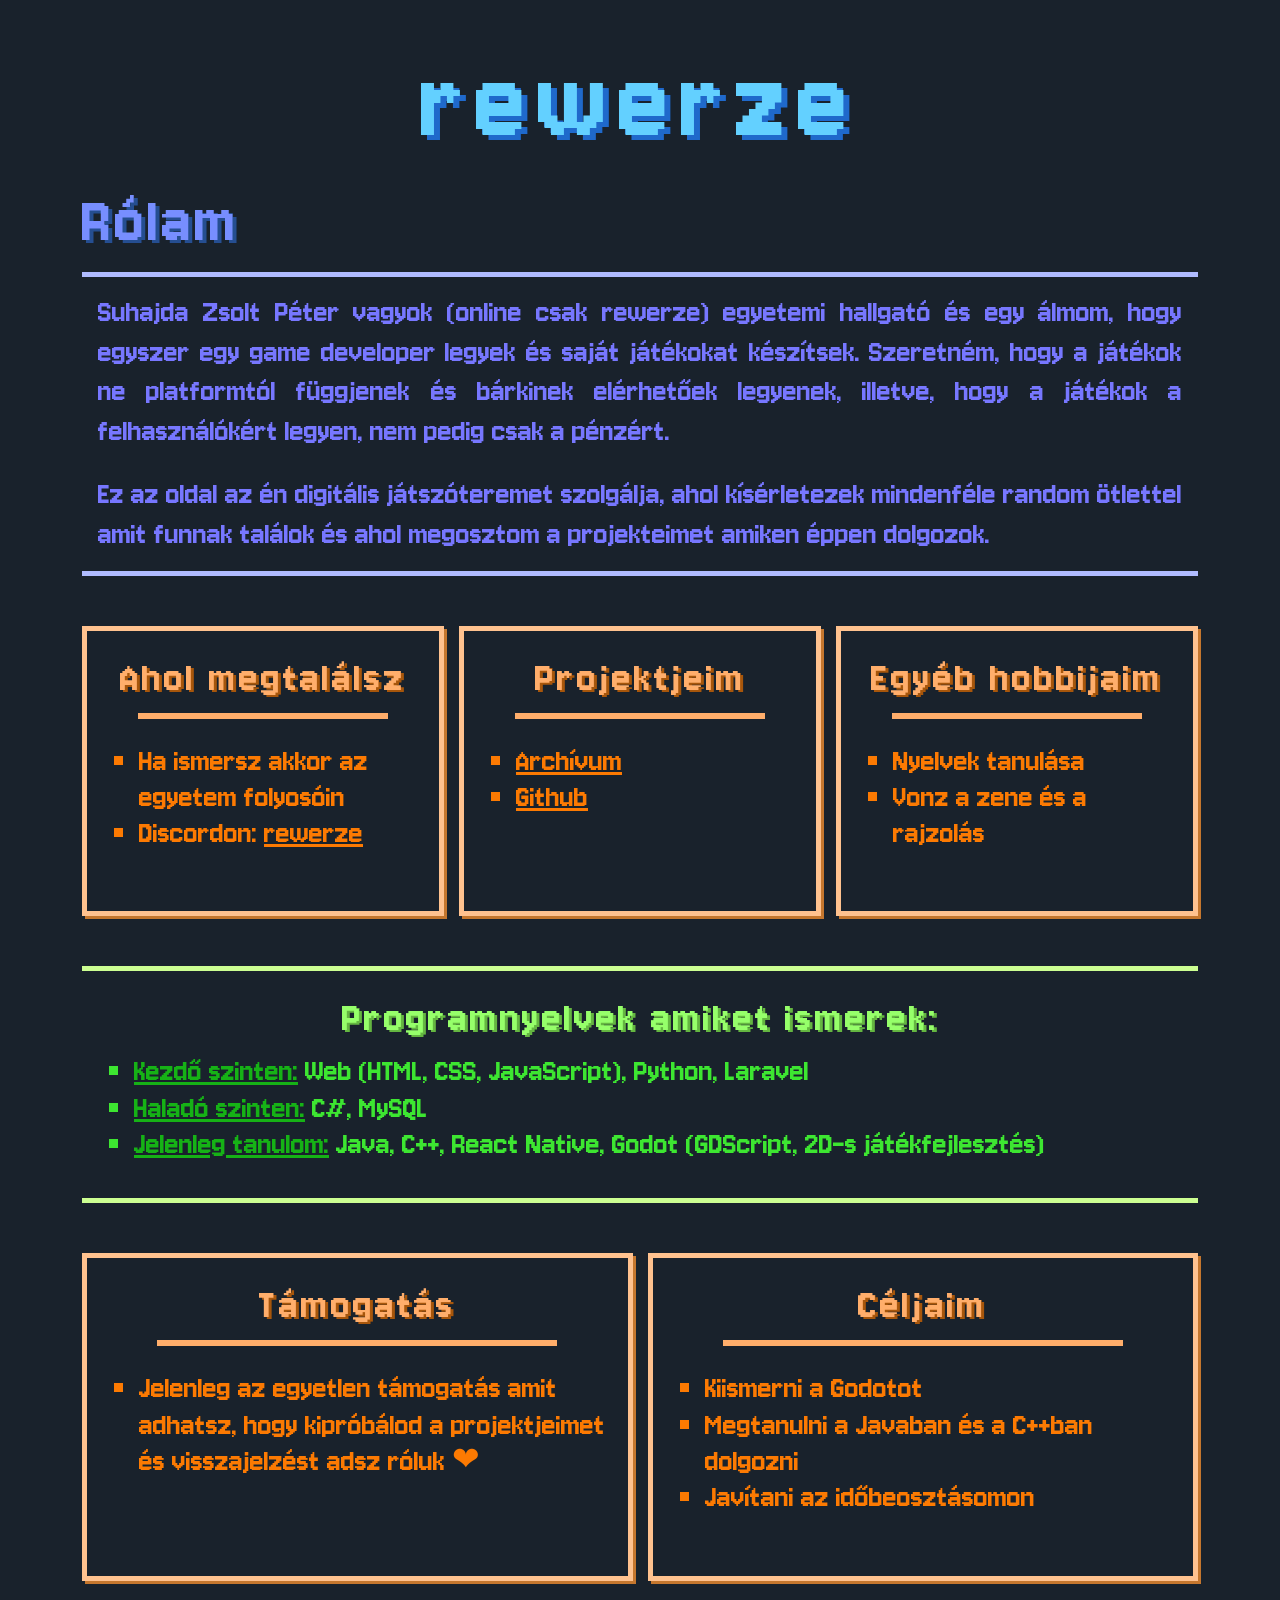
<file: index.html>
<!DOCTYPE html>
<html lang="hu">

<head>
    <title>Kezdő oldal - rewerze</title>
    <meta charset="UTF-8">
    <meta name="viewport" content="width=device-width, initial-scale=1.0">

    <!-- CSS -->
    <link href="https://cdn.jsdelivr.net/npm/bootstrap@5.3.8/dist/css/bootstrap.min.css" rel="stylesheet" integrity="sha384-sRIl4kxILFvY47J16cr9ZwB07vP4J8+LH7qKQnuqkuIAvNWLzeN8tE5YBujZqJLB" crossorigin="anonymous">
    <link rel="preconnect" href="https://fonts.googleapis.com">
    <link rel="preconnect" href="https://fonts.gstatic.com" crossorigin>
    <link href="https://fonts.googleapis.com/css2?family=Jersey+10&display=swap" rel="stylesheet">
    <link rel="stylesheet" href="assets/css/style.css">

    <!-- JS -->
    <script src="https://cdn.jsdelivr.net/npm/bootstrap@5.3.8/dist/js/bootstrap.bundle.min.js" integrity="sha384-FKyoEForCGlyvwx9Hj09JcYn3nv7wiPVlz7YYwJrWVcXK/BmnVDxM+D2scQbITxI" crossorigin="anonymous"></script>
    <script src="../assets/js/script.js"></script>
</head>

<body>
        <div class="title-container">
            <h1 id="title">rewerze</h1>
        </div>

        <!-- Üdvözlő szöveg -->
        <div class="container">
        <h2>Rólam</h2>
        <div class="text-center about-box p-3">
            <p>Suhajda Zsolt Péter vagyok (online csak rewerze) egyetemi hallgató és egy álmom, hogy egyszer egy game developer legyek és saját játékokat készítsek. Szeretném, hogy a játékok ne platformtól függjenek és bárkinek elérhetőek legyenek, illetve, hogy a játékok a felhasználókért legyen, nem pedig csak a pénzért.</p>
            <br>
            <p>Ez az oldal az én digitális játszóteremet szolgálja, ahol kísérletezek mindenféle random ötlettel amit funnak találok és ahol megosztom a projekteimet amiken éppen dolgozok.</p>
        </div>

        <!-- Boxok  -->
        <div class="my-center">
            <div class="info-box">
                <h3>Ahol megtalálsz</h3>
                <hr>
                <ul class="py-4">
                    <li>Ha ismersz akkor az egyetem folyosóin</li>
                    <li>Discordon: <a href="https://discord.com/users/302482411608997888" target="_blank" class="link1">rewerze</a></li>
                </ul>
            </div>
            <div class="info-box">
                <h3>Projektjeim</h3>
                <hr>
                <ul class="py-4">
                    <li><a href="https://rewerze.hu/projektek" class="link2">Archívum</a></li>
                    <li><a href="https://github.com/rewerze" target="_blank" class="link3">Github</a></li>
                </ul>
            </div>
            <div class="info-box">
                <h3>Egyéb hobbijaim</h3>
                <hr>
                <ul class="py-4">
                    <li>Nyelvek tanulása</li>
                    <li>Vonz a zene és a rajzolás</li>
                </ul>
            </div>
        </div>
        <div class="code-box mx-auto">
            <h3>Programnyelvek amiket ismerek:</h3>
            <ul>
                <li><span class="code-level">Kezdő szinten:</span> Web (HTML, CSS, JavaScript), Python, Laravel</li>
                <li><span class="code-level">Haladó szinten:</span> C#, MySQL</li>
                <li><span class="code-level">Jelenleg tanulom:</span> Java, C++, React Native, Godot (GDScript, 2D-s játékfejlesztés)</li>
            </ul>
        </div>

        <!-- Boxok 2  -->
        <div class="my-center">
            <div class="info-box">
                <h3>Támogatás</h3>
                <hr>
                <ul class="py-4">
                    <li>Jelenleg az egyetlen támogatás amit adhatsz, hogy kipróbálod a projektjeimet és visszajelzést adsz róluk ❤︎</li>
                </ul>
            </div>
            <div class="info-box">
                <h3>Céljaim</h3>
                <hr>
                <ul class="py-4">
                    <li>Kiismerni a Godotot</li>
                    <li>Megtanulni a Javaban és a C++ban dolgozni</li>
                    <li>Javítani az időbeosztásomon</li>
                </ul>
            </div>
        </div>
</body>

</html>
</file>
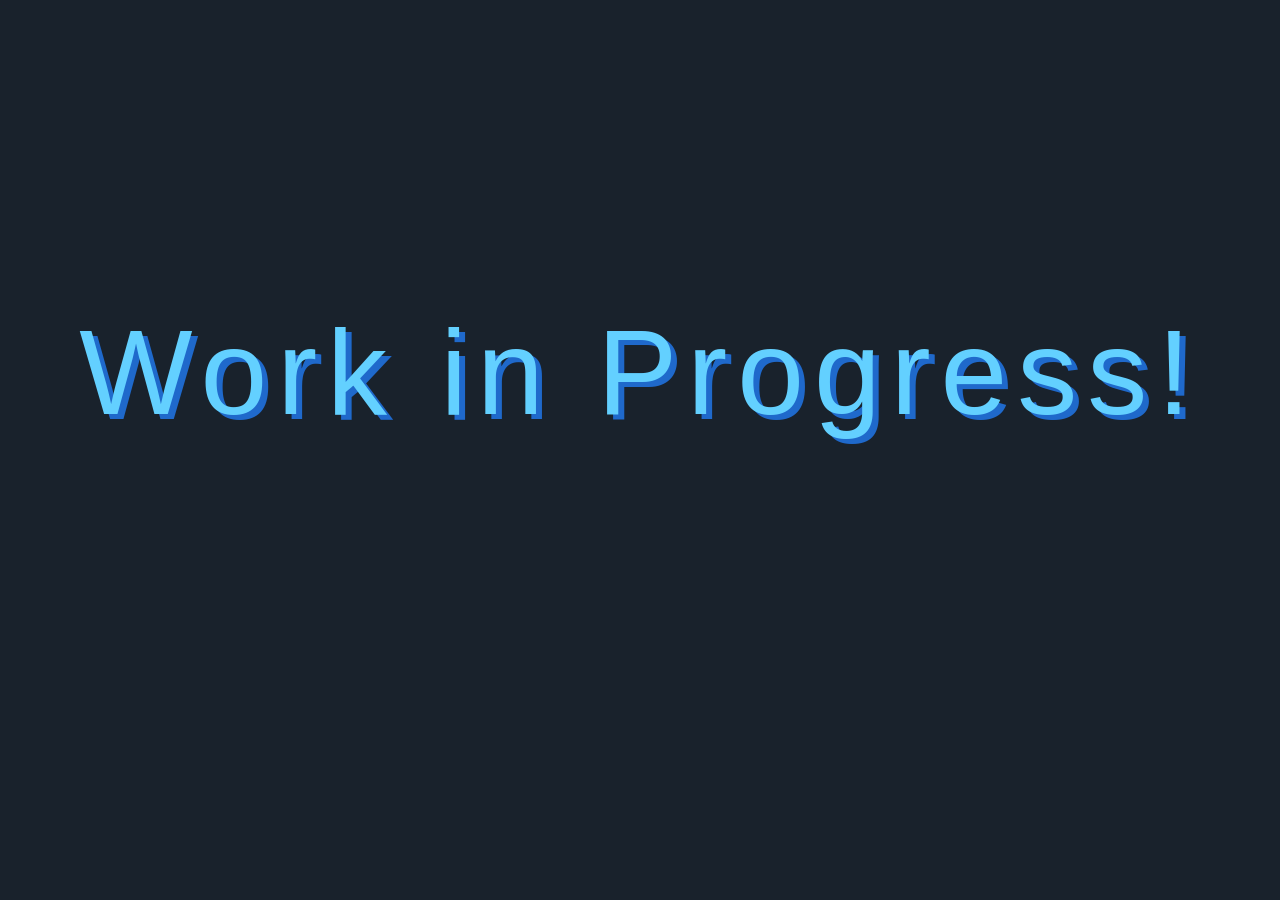
<file: aboutme/index.html>
<!DOCTYPE html>
<html lang="hu">

<head>
    <meta charset="UTF-8">
    <meta name="viewport" content="width=device-width, initial-scale=1.0">
    <title>rewerze</title>
    <!-- CSS -->
    <link rel="stylesheet" href="https://cdn.jsdelivr.net/npm/bootstrap@5.3.0/dist/css/bootstrap.css">
    <link rel="stylesheet" href="https://www.w3schools.com/w3css/4/w3.css">
    <link href="https://fonts.googleapis.com/css2?family=Ubuntu:wght@400&display=swap" rel="stylesheet">
    <link rel="stylesheet" href="../assets/css/style.css">

    <!-- JS -->
    <script src="https://code.jquery.com/jquery-3.2.1.slim.min.js"></script>
    <script src="https://cdn.jsdelivr.net/npm/bootstrap@5.3.3/dist/js/bootstrap.bundle.min.js"></script>
    <script src="../assets/js/script.js"></script>
</head>

<body>
    <div class="w3-animate-opacity w3-animate-bottom">
        <!-- NAV -->
        <div w3-include-html="../nav.html"></div>
        <script>
            includeHTML();
        </script>

        <h1 style="text-align: center; margin-top: 300px">Work in Progress!</h1>
    </div>
</body>

</html>
</file>
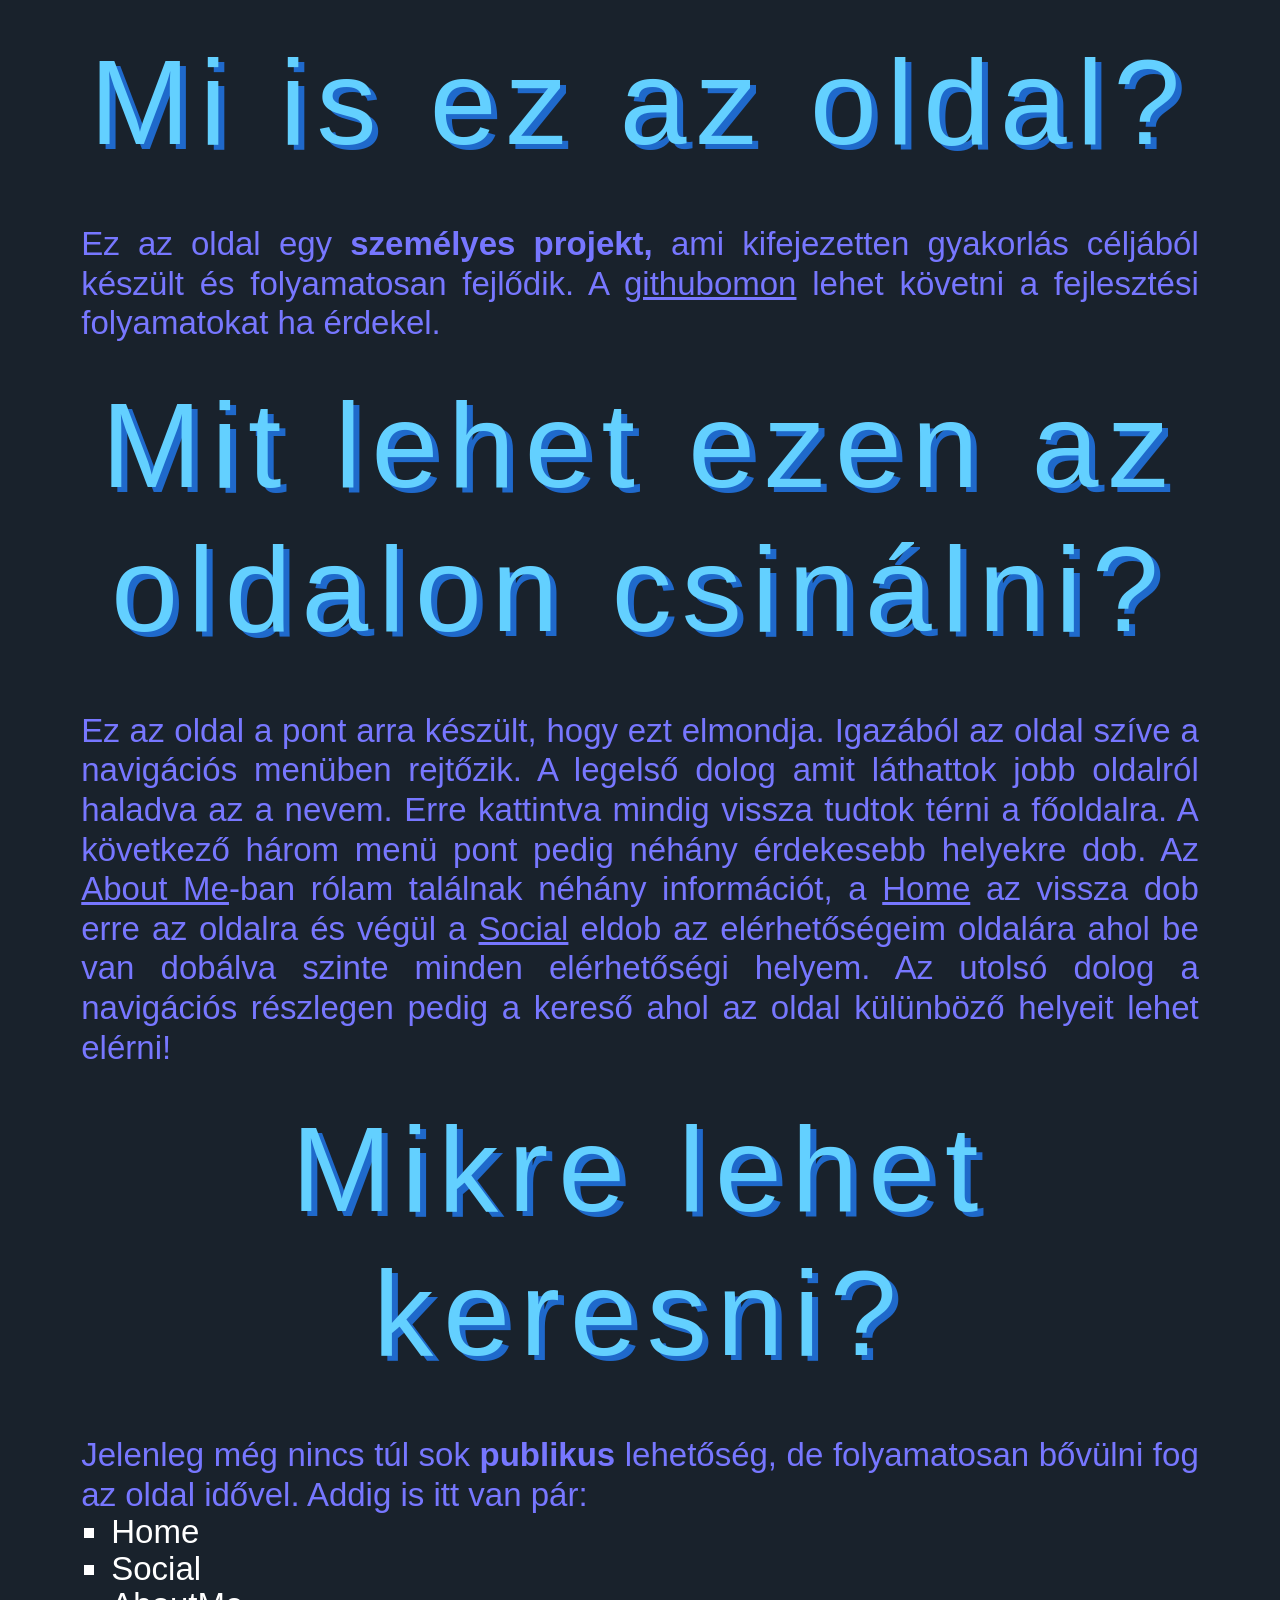
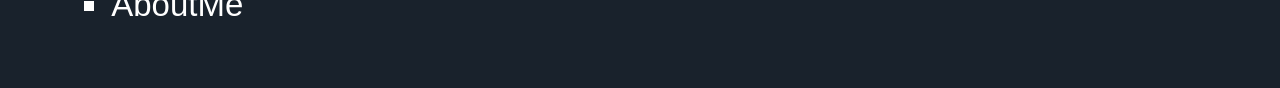
<file: home/index.html>
<!DOCTYPE html>
<html lang="hu">

<head>
    <title>Főoldal</title>
    <meta charset="UTF-8">
    <meta name="viewport" content="width=device-width, initial-scale=1.0">

    <!-- CSS -->
    <link rel="stylesheet" href="https://cdn.jsdelivr.net/npm/bootstrap@5.3.3/dist/css/bootstrap.min.css">
    <link rel="stylesheet" href="https://www.w3schools.com/w3css/4/w3.css">
    <link rel="preconnect" href="https://fonts.googleapis.com">
    <link rel="preconnect" href="https://fonts.gstatic.com" crossorigin>
    <link href="https://fonts.googleapis.com/css2?family=Ubuntu:wght@400&display=swap" rel="stylesheet">
    <link rel="stylesheet" href="../assets/css/style.css">

    <!-- JS -->
    <script src="https://code.jquery.com/jquery-3.2.1.slim.min.js"></script>
    <script src="https://cdn.jsdelivr.net/npm/bootstrap@5.3.3/dist/js/bootstrap.bundle.min.js"></script>
    <script src="../assets/js/script.js"></script>
</head>

<body>
    <div class="w3-animate-opacity w3-animate-bottom">
        <!-- NAV -->
        <div w3-include-html="../nav.html"></div>
        <script>
            includeHTML();
        </script>

        <!-- Szöveg -->
        <div class="container">
            <h1>Mi is ez az oldal?</h1>
            <p>Ez az oldal egy <b>személyes projekt,</b> ami kifejezetten gyakorlás céljából készült és folyamatosan
                fejlődik.
                A <a href="https://github.com/rewerze/web_page" target=_blank>githubomon</a> lehet követni a
                fejlesztési
                folyamatokat ha érdekel.
            <h1>Mit lehet ezen az oldalon csinálni?</h1>
            <p>Ez az oldal a pont arra készült, hogy ezt elmondja. Igazából az oldal szíve a navigációs
                menüben
                rejtőzik. A legelső dolog amit láthattok jobb oldalról haladva az a nevem. Erre kattintva mindig vissza tudtok térni a főoldalra. A következő három menü pont pedig néhány érdekesebb helyekre dob. Az <a href="/aboutme">About Me</a>-ban rólam találnak néhány információt, a <a href="/home">Home</a> az vissza dob erre az oldalra és végül a <a href="/social">Social</a> eldob az elérhetőségeim oldalára ahol be van dobálva
                szinte
                minden
                elérhetőségi helyem. Az utolsó dolog a navigációs részlegen pedig a kereső ahol az oldal
                külünböző helyeit lehet elérni!</p>

            <h1>Mikre lehet keresni?</h1>
            <p>Jelenleg még nincs túl sok <b>publikus</b> lehetőség, de folyamatosan bővülni fog az oldal idővel. Addig
                is
                itt van pár:</p>
            <ul>
                <li>Home</li>
                <li>Social</li>
                <li>AboutMe</li>
            </ul>
        </div>
    </div>
</body>

</html>
</file>
<file: assets/css/style.css>
body {
  background-color: #19222c;
  font-family: "Jersey 10", sans-serif;
  font-weight: 400;
  font-style: normal;
  color: white;
  scrollbar-width: none;
  margin-bottom: 50px;
  overflow-x: hidden;
}

.title-container {
  height: 150px;
}


h1 {
  color: rgb(99, 208, 255);
  margin: 30px 0px 30px 0px;
  text-align: center;
  padding-bottom: 20px;
  font-size: 120px;
  text-shadow: 6px 5px 0px rgb(31, 105, 203);
  letter-spacing: 10px;
}

h2 {
  color: rgb(119, 142, 255);
  text-shadow: 4px 3px 0px rgb(37, 78, 145);
  font-size: 70px;
  letter-spacing: 3px;
}

h3 {
  text-align: center;
  font-size: 45px;
  letter-spacing: 3px;
}

p {
  font-size: 33px;
  text-align: justify;
  color: rgb(119, 119, 255);
  margin: 0;
  padding: 0;
  line-height: 1.2;
}

li {
  list-style-type: square;
  font-size: 33px;
  line-height: 1.1;
}

.my-center {
  display: flex;
  justify-content: center;
  gap: 15px;
  padding: 50px 0px 50px 0px;
}

.about-box {
  border-top: 5px solid rgb(175, 187, 255);
  border-bottom: 5px solid rgb(175, 187, 255);
  transition: 300ms all ease-in-out;
  background-color: rgba(65, 75, 131, 0);
}

.about-box:hover {
  background-color: rgba(65, 75, 131, 0.04);
  transition: 300ms all ease-in-out;
}

.info-box {
  border: 5px solid rgb(255, 194, 143);
  box-shadow: 3px 3px 0px 0px rgb(197, 119, 46);
  padding: 20px;
  width: 100%;
  transition: 300ms all ease-in-out;
  background-color: rgba(147, 194, 93, 0);
}

.info-box  h3{
  color: rgb(255, 174, 107);
  text-shadow: 3px 2px 0px rgb(167, 86, 11);
}

.info-box li, .info-box a {
  color: rgb(252, 122, 2);
  transition: 300ms all ease-in-out;
}

.info-box:hover {
  transition: 300ms all ease-in-out;
  background-color: rgba(255, 244, 172, 0.02);
  transform: scale(1.01);
}

.info-box hr {
  border: 3px solid rgb(255, 174, 107);
  margin: 0px auto 0px auto;
  width: 80%;
  opacity: 1;
}

.code-box {
  border-top: 5px solid rgb(204, 255, 146);
  border-bottom: 5px solid rgb(204, 255, 146);
  padding: 20px;
  width: 100%;
  transition: 200ms all ease-in-out;
  background-color: rgba(147, 194, 93, 0);
}

.code-box h3 {
  color: rgb(150, 255, 106);
  text-shadow: 3px 2px 0px rgb(100, 182, 65);
}

.code-box li, .code-box a {
  color: rgb(61, 230, 49);
  transition: 300ms all ease-in-out;
}

.code-box:hover {
  transition: 300ms all ease-in-out;
  background-color: rgba(147, 194, 93, 0.02);
}

.code-level {
  color: rgb(22, 178, 22);
  text-decoration: underline;
}

.link1:hover{
  color: rgb(255, 99, 71);
  position: absolute;
  transition: 200ms all ease-in-out;
  transform: scalex(1.25) skew(5deg) translateX(15px);
}

.link2:hover{
  color: rgb(255, 99, 71);
  position: absolute;
  transition: 200ms all ease-in-out;
  transform: scaleY(1.25) rotate(2deg) translate3d(-1px, -1px, 0px);
}

.link3:hover{
  color: rgb(255, 99, 71);
  position: absolute;
  transition: 200ms all ease-in-out;
  transform: scaleY(1.25) rotate(-2deg) translate3d(1px, 1px, 0px);
}


@media screen and (max-width: 991px) {
  h2 {
    text-align: center;
  }
  .my-center {
    display: flex;
    flex-direction: column;
    align-items: center;
  }
  li {
    text-align: center;
    list-style: none;
    margin-right: 25px;
  }

  .link1:hover{
    color: rgb(255, 99, 71);
    transition: 200ms all ease-in-out;
  }

  .link2:hover{
    color: rgb(255, 99, 71);
    transition: 200ms all ease-in-out;
  }

  .link3:hover{
    color: rgb(255, 99, 71);
    transition: 200ms all ease-in-out;
  }

  .info-box li {
  margin-top: 10px;
  }
 
  .code-box li{
    margin-top: 20px;
  }

  .code-level {
    display: inline;
    font-size: 38px;
  }

  .code-level:after {
    content:"\a";
    white-space: pre;
  }
}

@media screen and (max-width: 768px) {
 p {
    text-align: justify;
 }

 h1 {
    font-size: 80px;
    letter-spacing: 10px;
  }
}

@media screen and (max-width: 576px) {
  p {
    text-align: center;
  }

  .about-box {
    border: 5px solid rgb(175, 187, 255);
    box-shadow: 3px 3px 0 0 rgb(76, 103, 255);
  }

  .code-box {
    border: 5px solid rgb(204, 255, 146);
    box-shadow: 3px 3px 0 0 rgb(125, 190, 50);
  }

}
</file>
